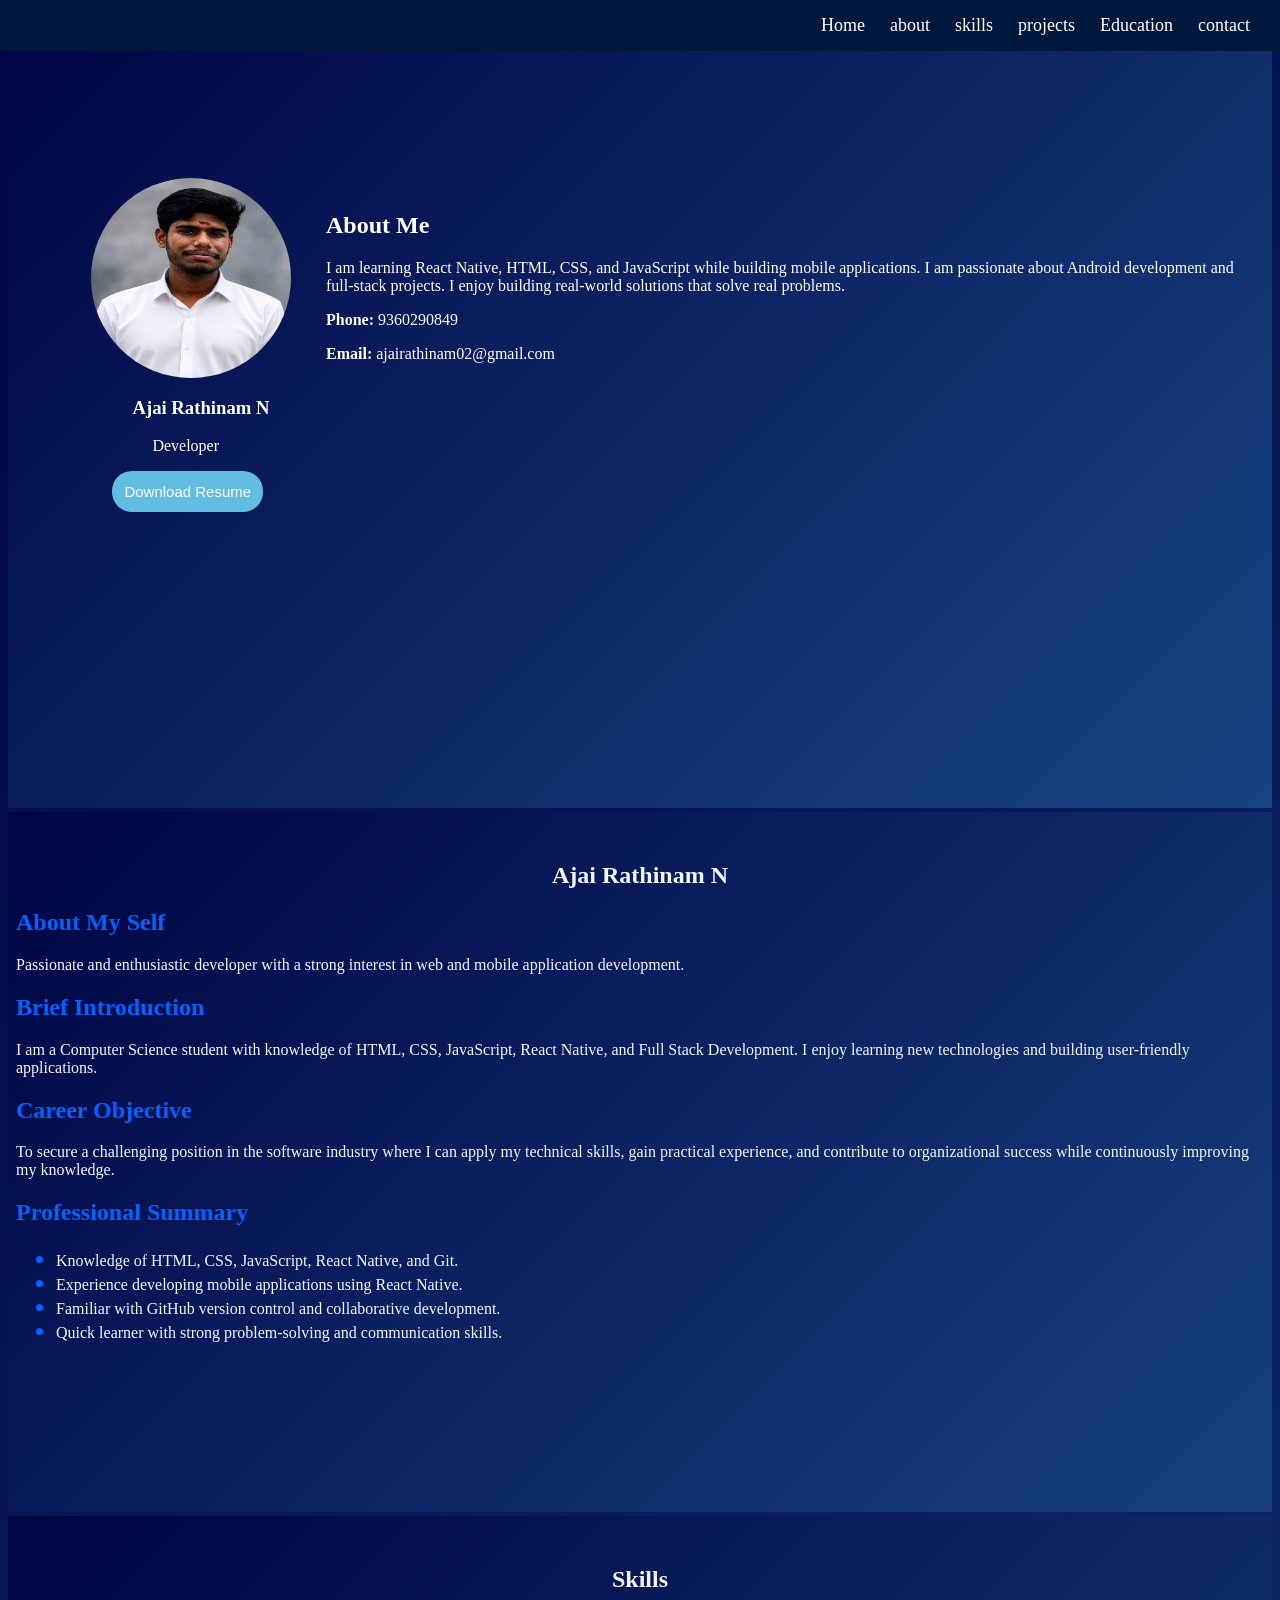
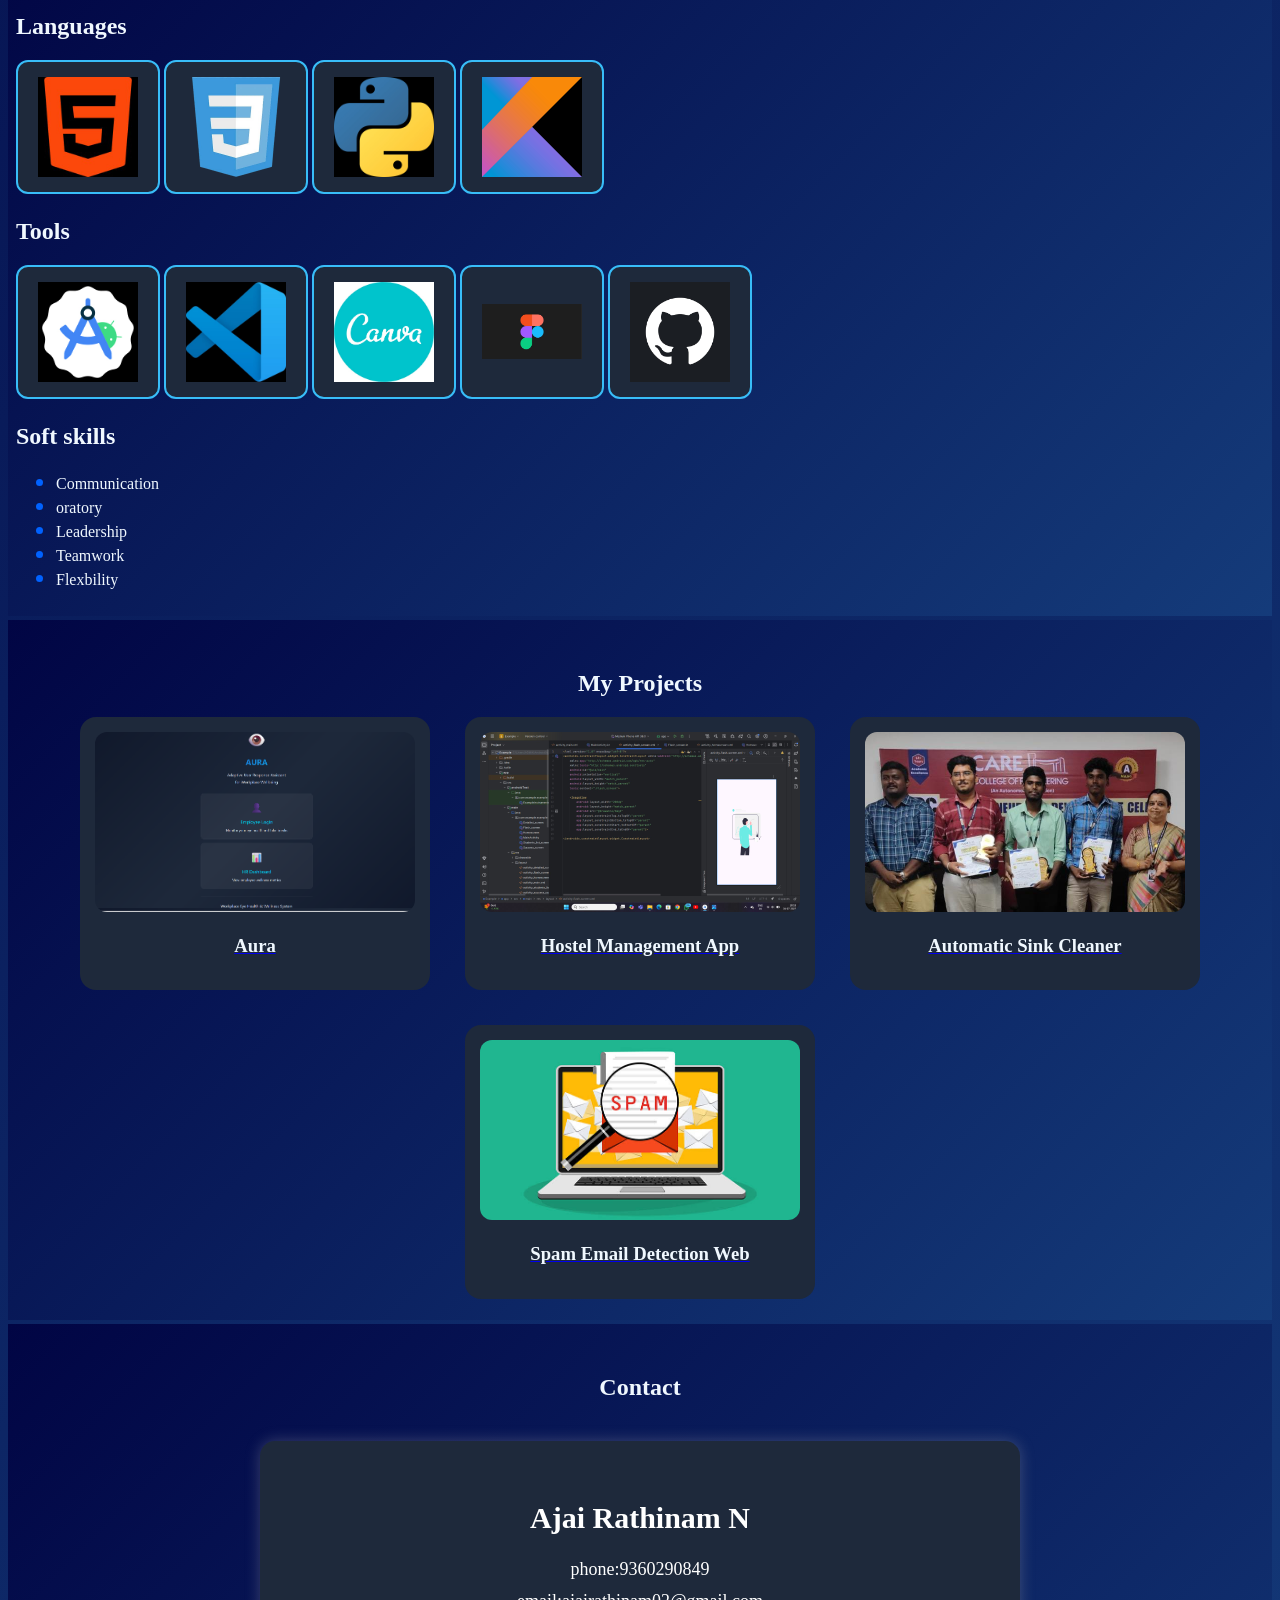
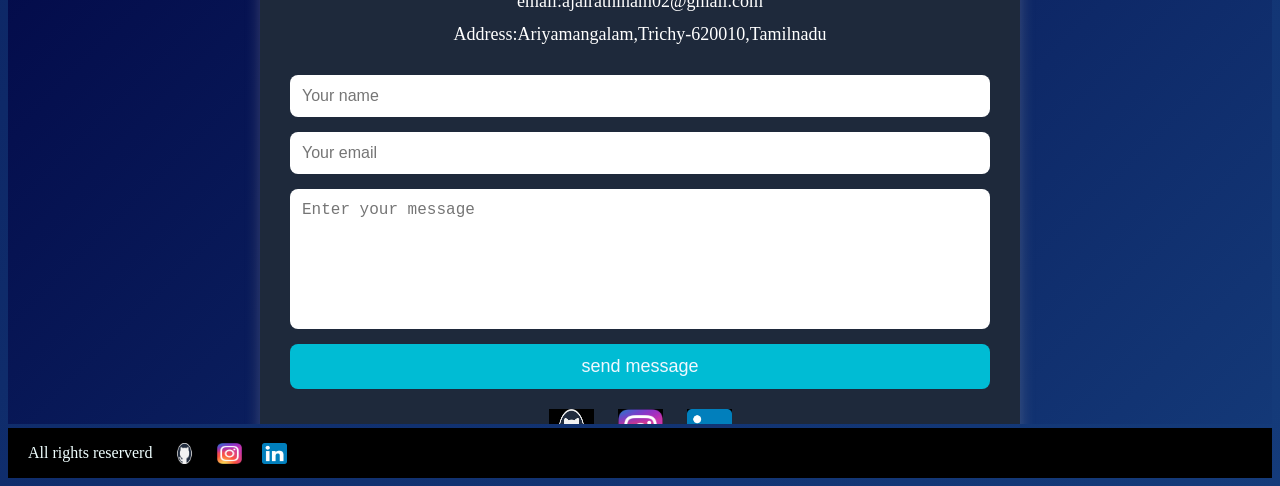
<file: index.html>
<!Doctype html>
<html>

<head>
    <link rel="stylesheet" href="style.css">
    <meta name="viewport" content="width=device-width, initial-scale=1.0">
    <link rel="icon" type="image/png" href="images/profile photo.jpeg" style="border-radius: 20px;">
    <link href="https://fonts.googleapis.com/icon?family=Material+Icons" rel="stylesheet">
    <title>my portfolio</title>

</head>

<body>

    <nav>
        <a href="home.html" target="content">
            <i class="material-icons">home</i>
            <span class="tooltip">Home</span>
        </a>

        <a href="about.html" target="content">
            <i class="material-icons">person</i>
            <span class="tooltip">about</span>
        </a>

        <a href="skills.html" target="content">
            <i class="material-icons">psychology</i>
            <span class="tooltip">skills</span>
        </a>

        <a href="project.html" target="content">
            <i class="material-icons">code</i>
            <span class="tooltip">projects</span>
        </a>

        <a href="education.html" target="content">
            <i class="material-icons">school</i>
            <span class="tooltip">Education</span>
        </a>

        <a href="contact.html" target="content">
            <i class="material-icons">mail</i>
            <span class="tooltip">contact</span>
        </a>
    </nav>

    <iframe scrolling="no" name="content" src="home.html" width="100%" height="800" frameborder="0">
    </iframe>
    <iframe scrolling="no" name="content" src="about.html" width="100%" height="700" frameborder="0">
    </iframe>
    <iframe name="content" src="skills.html" width="100%" height="700" frameborder="0">
    </iframe>
    <iframe scrolling="no" name="content" src="project.html" width="100%" height="700" frameborder="0">
    </iframe>
    <iframe scrolling="no" name="content" src="contact.html" width="100%" height="700" frameborder="0">
    </iframe>
    <footer>
        <p>All rights reserverd</p>

        <a href="https://github.com/ajairathinamdatametron" target="_blank">
            <img class="footerimg" src="images/icons/Github.jpeg">
        </a>
        <a href="https://www.instagram.com/0_.ajai._2?igsh=ODRwcWtwOWVpbnB6" target="_blank">
            <img class="footerimg" src="images/icons/insta.jpeg"></a>

        <a href="https://www.linkedin.com/in/ajai-rathinam-n/" target="_blank">
            <img class="footerimg" src="images/icons/linkdin.jpeg"> </a>

    </footer>


</body>



</html>
</file>
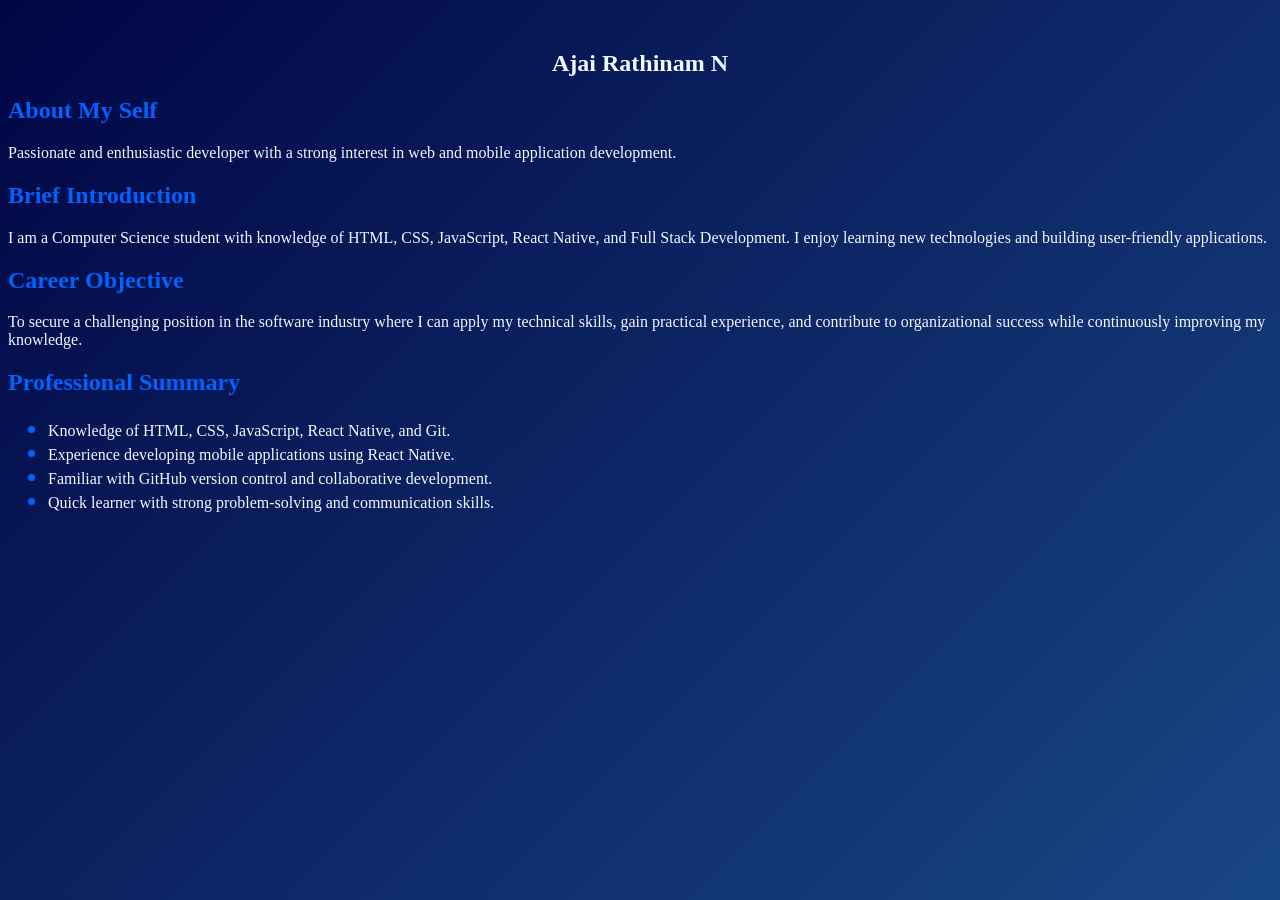
<file: about.html>
<!DOCTYPE html>
<html>
    <head>
        <link rel="stylesheet" href="style.css">
        <body>

 <div class="screen">
                <h2 class="tittle">Ajai Rathinam N</h2>
        <h2 class="s1">About My Self</h2>
        <p style="color: aliceblue;">
            Passionate and enthusiastic developer with a strong interest in
            web and mobile application development.
        </p>

        <h2 class="s1">Brief Introduction</h2>
        <p style="color: aliceblue;">
            I am a Computer Science student with knowledge of HTML, CSS,
            JavaScript, React Native, and Full Stack Development. I enjoy
            learning new technologies and building user-friendly applications.
        </p>

        <h2 class="s1">Career Objective</h2>
        <p style="color: aliceblue;">
            To secure a challenging position in the software industry where I
            can apply my technical skills, gain practical experience, and
            contribute to organizational success while continuously improving
            my knowledge.
        </p>

        <h2 class="s1">Professional Summary</h2>
        <ul>
            <li>Knowledge of HTML, CSS, JavaScript, React Native, and Git.</li>
            <li>Experience developing mobile applications using React Native.</li>
            <li>Familiar with GitHub version control and collaborative development.</li>
            <li>Quick learner with strong problem-solving and communication skills.</li>
        </ul>
       
        
    </div>
        </body>

</head>
</html>
</file>
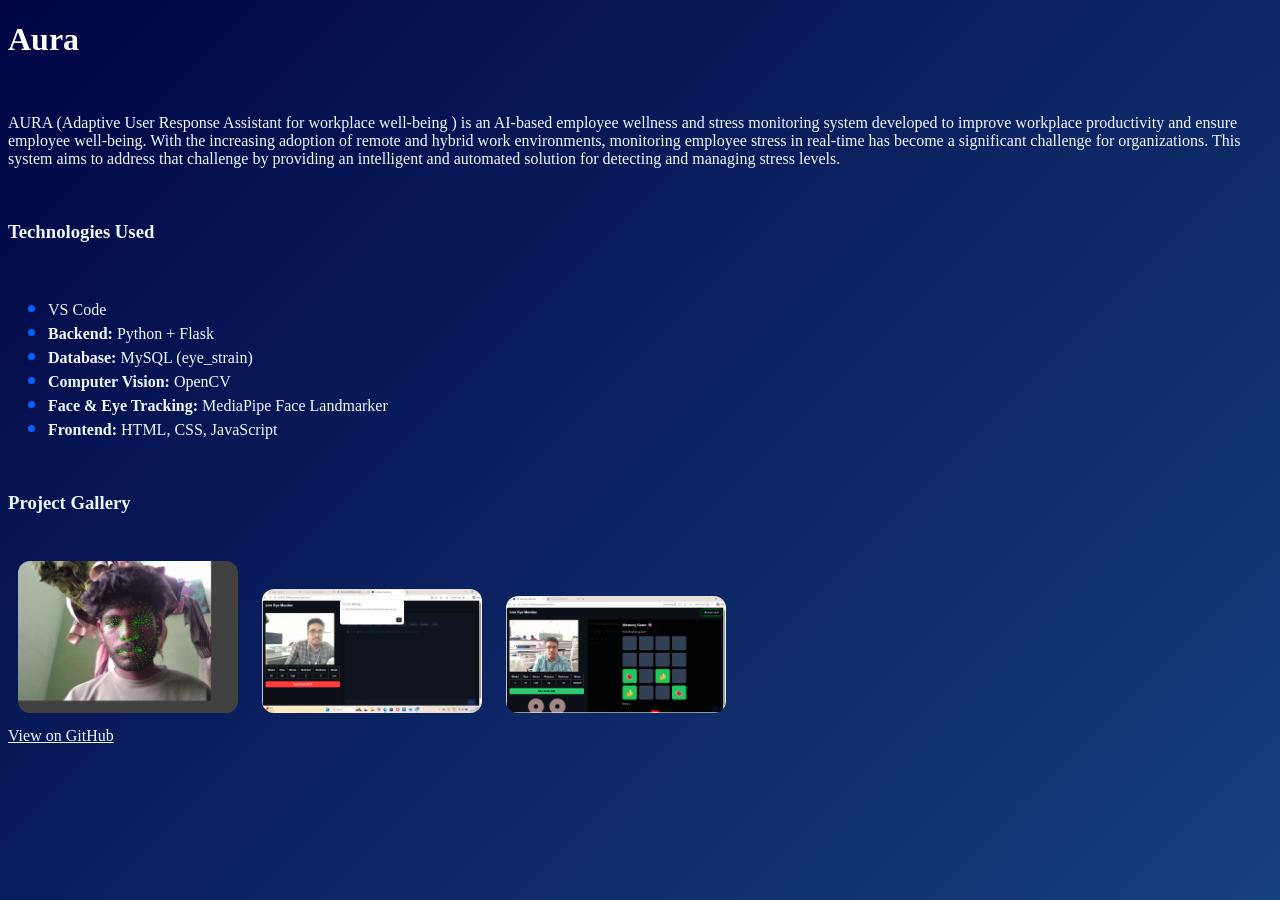
<file: aura.html>
<!DOCTYPE html>
<html>

<head>
    <link rel="stylesheet" href="style.css">

<body>
    <div>

        <h1 class="project_title">Aura</h1>
        <br>
        <p class="txt">AURA (Adaptive User Response Assistant for workplace well-being ) is an AI-based employee
            wellness and stress monitoring system developed to improve workplace productivity and ensure employee
            well-being.
            With the increasing adoption of remote and hybrid work environments, monitoring employee stress in real-time
            has become a significant challenge for organizations. This system aims to address that challenge by
            providing
            an intelligent and automated solution for detecting and managing stress levels.</p>
        <br>
        <h3 class="txt">Technologies Used</h3>
        <br>
        <ul>
            <li>VS Code</li>
            <li><b>Backend:</b> Python + Flask</li>
            <li><b>Database: </b>MySQL (eye_strain)</li>
            <li><b>Computer Vision: </b>OpenCV</li>
            <li><b>Face & Eye Tracking: </b>MediaPipe Face Landmarker</li>
            <li><b>Frontend: </b>HTML, CSS, JavaScript</li>


        </ul>
        <br>
        <h3 class="txt">Project Gallery</h3>
        <br>
        <div class="project-gallery">
            <img src="images/project/Aura1.png">
            <img src="images/project/aura2.png">
            <img src="images/project/aura3.png">

        </div>


    </div>
    <a class="txt" href="https://github.com/ajairathinam/Aura" target="_blank">
        View on GitHub
    </a>

</body>
</head>

</html>
</file>
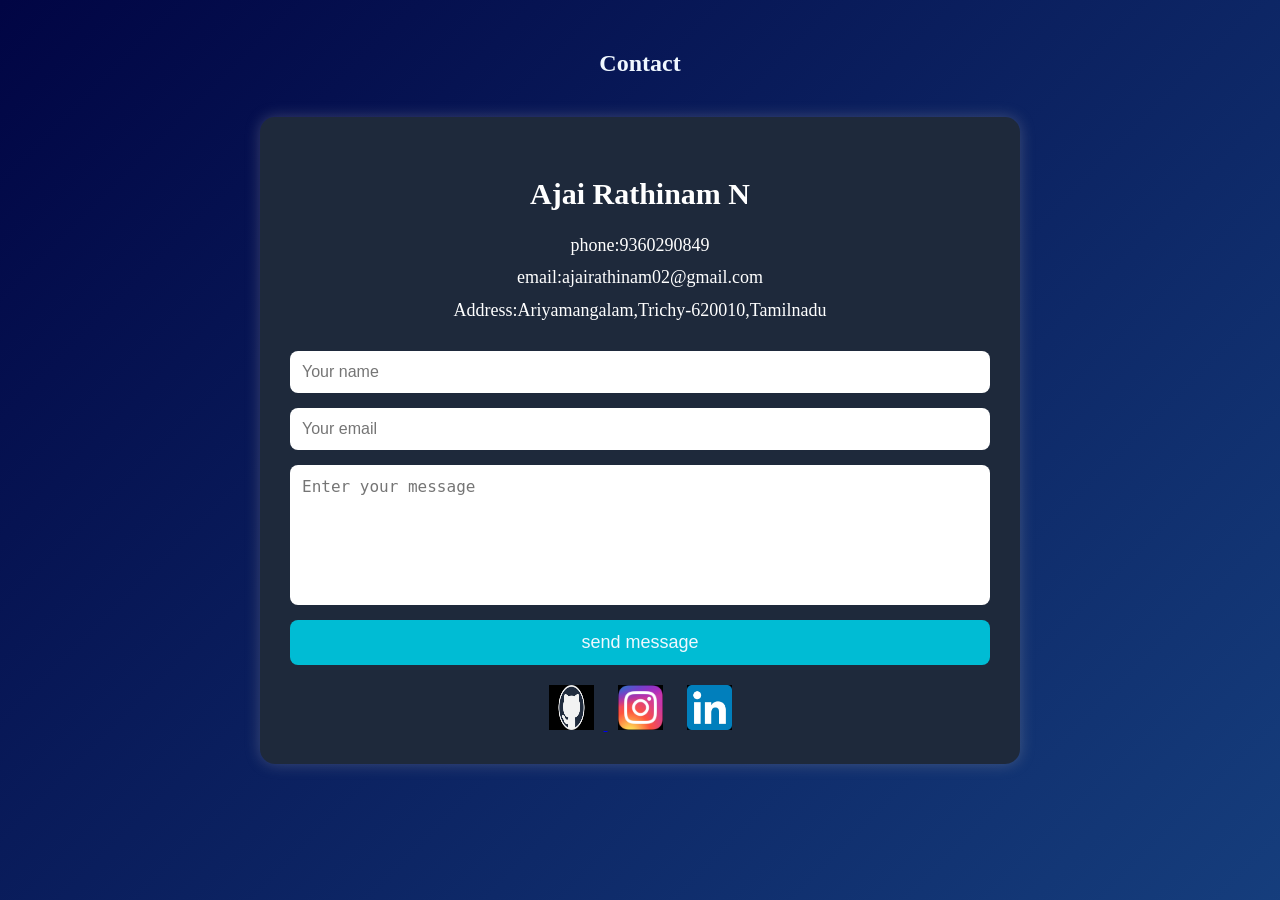
<file: contact.html>
<!DOCTYPE html>
<html>
    <head>
         <link rel="stylesheet" href="style.css">
        <body>
          <div class="screen">
        <div class="tittle">
            <h2 class="txt">Contact</h2>
        <div class="contactinfo"> 
        
        <h3>Ajai Rathinam N</h3>
        <p>
            phone:9360290849<br>
            email:ajairathinam02@gmail.com<br>
            Address:Ariyamangalam,Trichy-620010,Tamilnadu<br>
        </p>
        <form>
            <input type="text" placeholder="Your name" required>
            <input type="email" placeholder="Your email" required>
            <textarea placeholder="Enter your message" required></textarea>
            <button type="submit">send message</button>
        </form>
        <a href="https://github.com/ajairathinamdatametron" target="_blank"> 
            <img class="img" src="images/icons/Github.jpeg"> 
        </a>
        <a href="https://www.instagram.com/0_.ajai._2?igsh=ODRwcWtwOWVpbnB6" target="_blank">
            <img class="img" src="images/icons/insta.jpeg"></a>
            
        <a href="https://www.linkedin.com/in/ajai-rathinam-n/" target="_blank">
      <img class="img" src="images/icons/linkdin.jpeg"> </a>
    </div>
    </div>
        </body>
    </head>
</html>
</file>
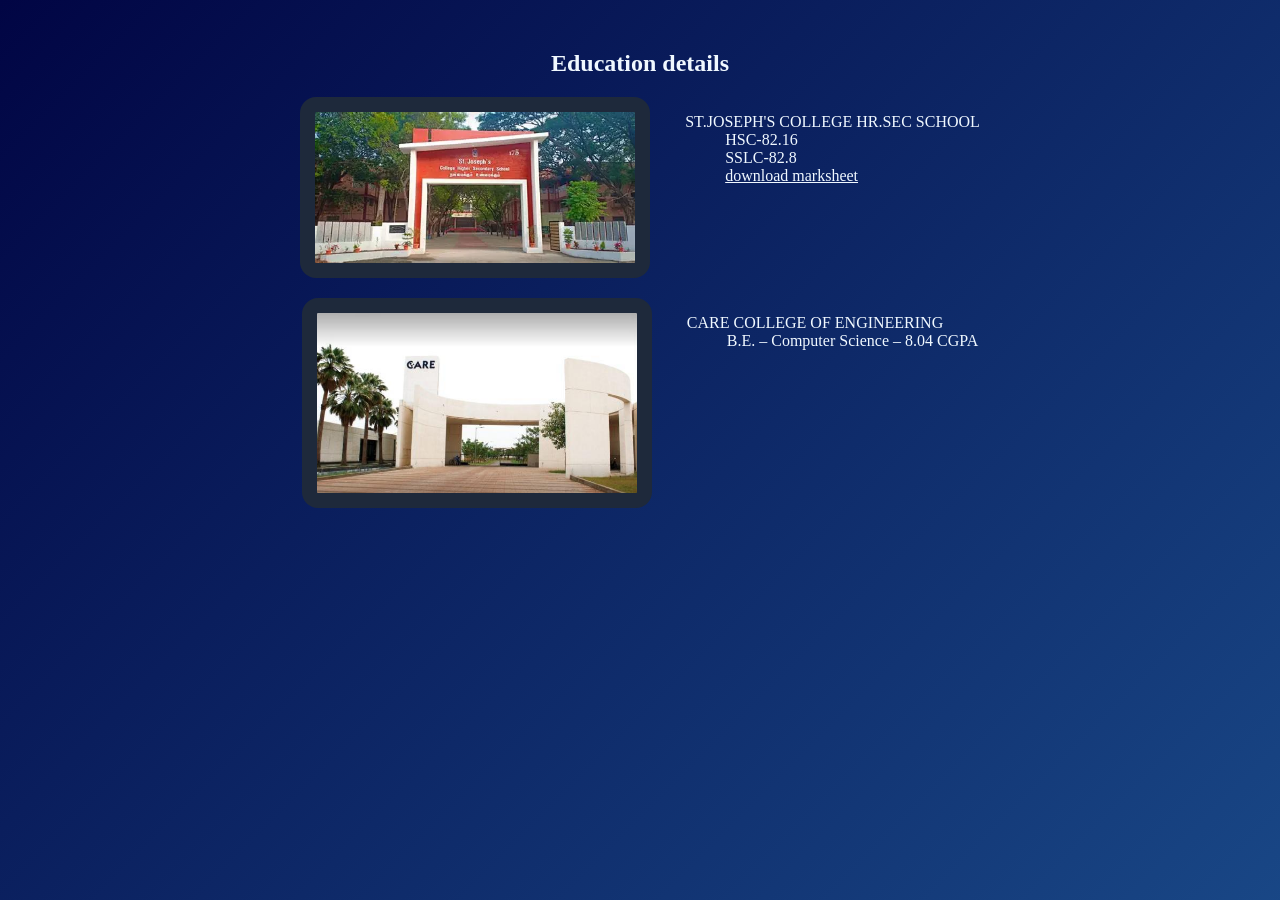
<file: education.html>
<!DOCTYPE html>
<html>
    <head>
        <link rel="stylesheet" href="style.css">
        <body>
          
        <div class="screen">
              <h2 class="tittle">Education details</h2>
    <div class="edu"> 
        <img src="images/school.webp" class="project-card">
    <dl><dt>ST.JOSEPH'S COLLEGE HR.SEC SCHOOL</dt>
        <dd>HSC-82.16</dd>
        <dd>SSLC-82.8</dd>
        <dd> <a class="txt" href="images/10th 12th marksheet.pdf" download target="_blank">download marksheet</a></dd>
    </dl></div>
        <div class="edu">
            <img src="images/care.jpg" class="project-card">
           <dl><dt>CARE COLLEGE OF ENGINEERING</dt>
        <dd>B.E. – Computer Science – 8.04 CGPA </dd>
    </dl>
</div>
</div>
   
        </body>
    </head>
</html>
</file>
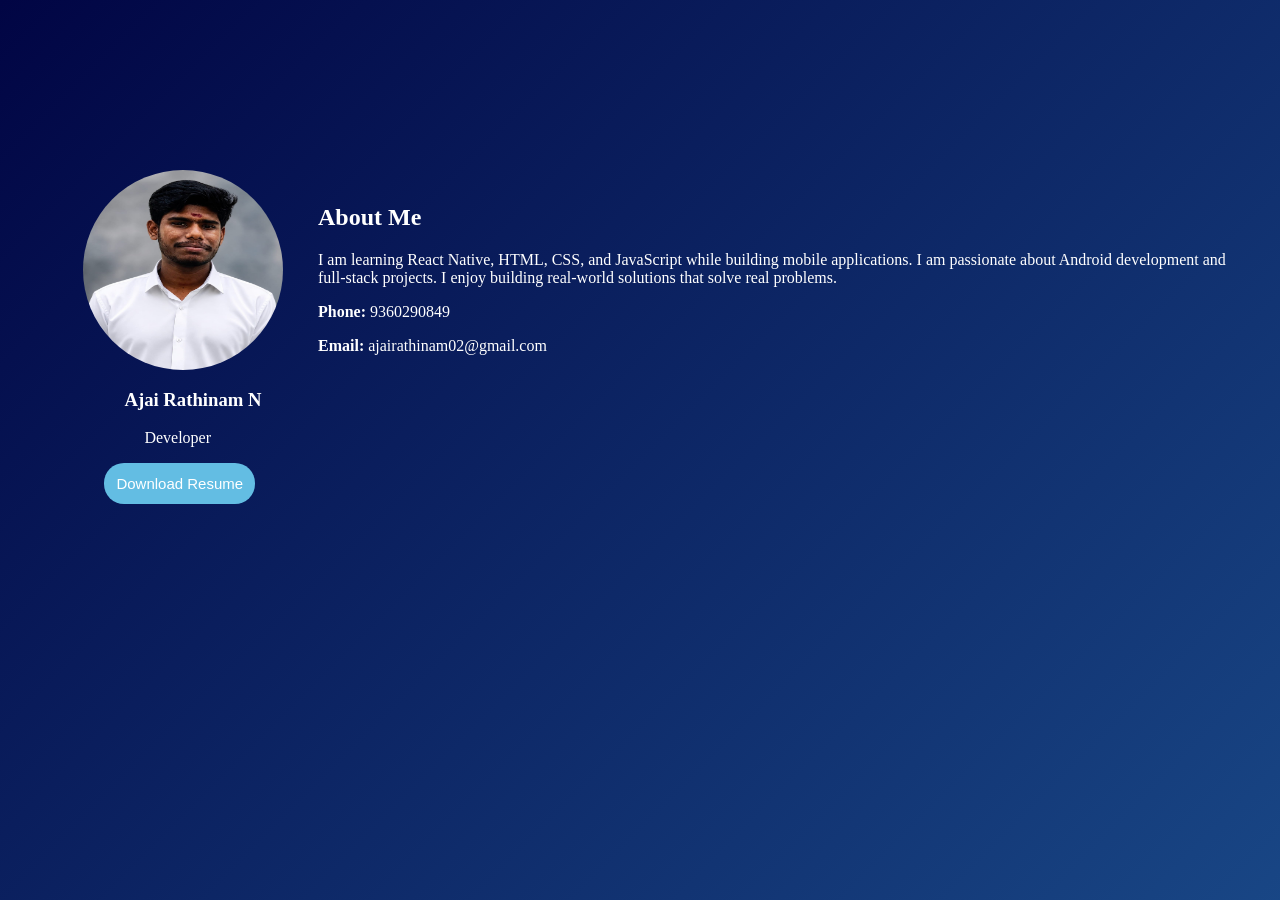
<file: home.html>
<!DOCTYPE html>
<html>

<head>
    <link rel="stylesheet" href="style.css">
</head>

<body>
    <div class="profile">

        <div class="left">
            <img id="i1" src="images/profile photo.png" alt="Profile Photo">

            <div class="info">
                <h3 id="name">Ajai Rathinam N</h3>
                <p id="title">Developer</p>

                <a href="resume/Ajai_Rathinam_N_Resume.pdf" download>
                    <button class="button">Download Resume</button>
                </a>
            </div>
        </div>

        <div class="about">
            <h2>About Me</h2>
            <p>
                I am learning React Native, HTML, CSS, and JavaScript while building mobile applications. I am
                passionate about Android development and full-stack projects. I enjoy building real-world solutions that
                solve real problems.
            </p>

            <p><strong>Phone:</strong> 9360290849</p>
            <p><strong>Email:</strong> ajairathinam02@gmail.com</p>
        </div>

    </div>
</body>


</html>
</file>
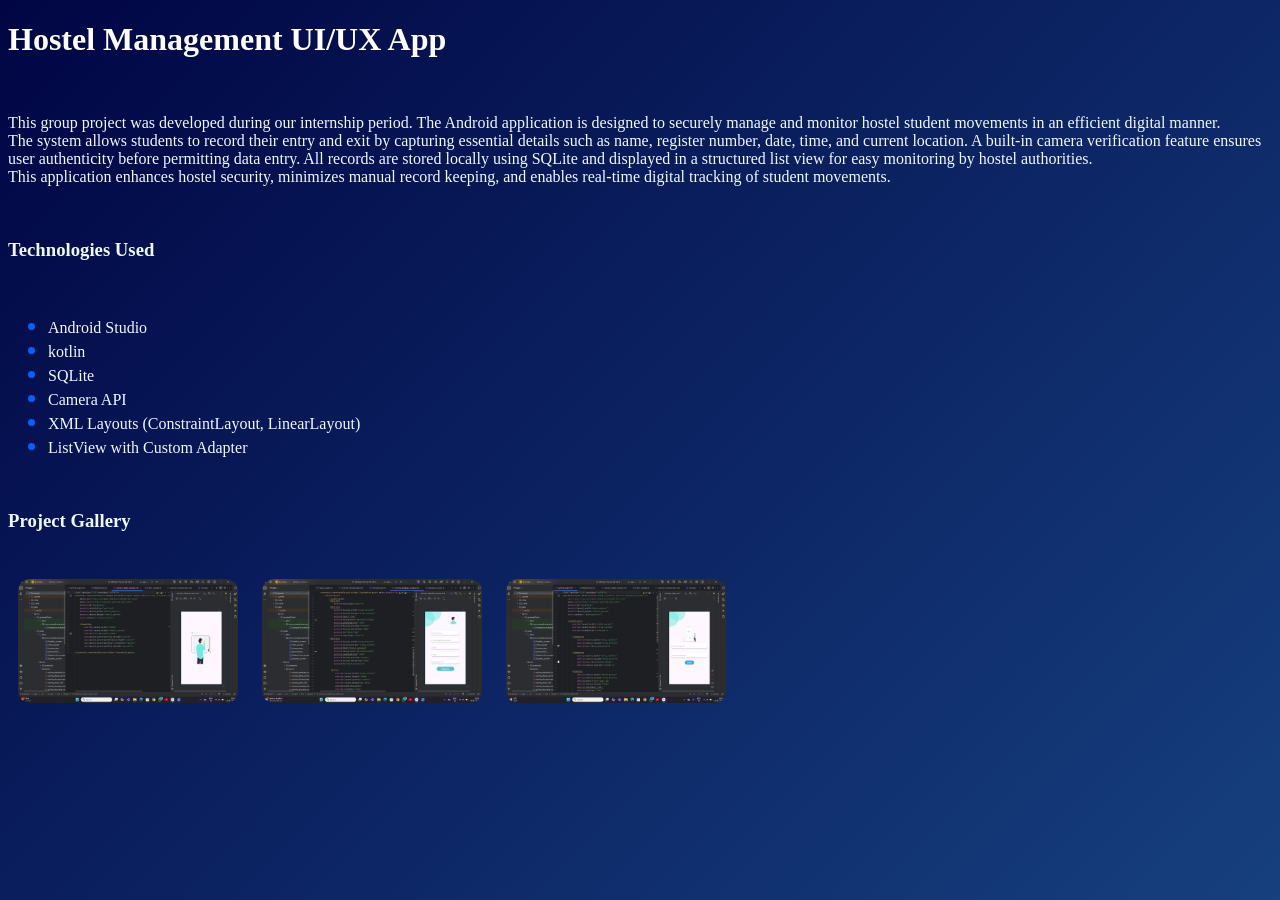
<file: hostelproject.html>
<!DOCTYPE html>
<html>
    <head>
        <link rel="stylesheet" href="style.css">
        <head>
            <body>
                <div>

  <h1 class="project_title">Hostel Management UI/UX App</h1>
  <br>
<p class="txt">This group project was developed during our internship period. The Android application is designed to securely manage and monitor hostel student movements in an efficient digital manner.

<br>The system allows students to record their entry and exit by capturing essential details such as name, register number, date, time, and current location. A built-in camera verification feature ensures user authenticity before permitting data entry. All records are stored locally using SQLite and displayed in a structured list view for easy monitoring by hostel authorities.

<br>This application enhances hostel security, minimizes manual record keeping, and enables real-time digital tracking of student movements.</p>
  <br>
  <h3 class="txt">Technologies Used</h3>
  <br>
  <ul>
    <li>Android Studio</li>
    <li>kotlin</li>
    <li>SQLite</li>
    <li>Camera API</li>
    <li>XML Layouts (ConstraintLayout, LinearLayout)</li> 
    <li>ListView with Custom Adapter</li>


  </ul>
  <br>
  <h3 class="txt">Project Gallery</h3>
  <br>
<div class="project-gallery">
  <img src="images/project/hostel1.jpeg">
  <img src="images/project/hostel2.jpeg">
  <img src="images/project/hostel3.jpeg">

</div>


</div>
            </body>
        </head>
    </head>
</html>
</file>
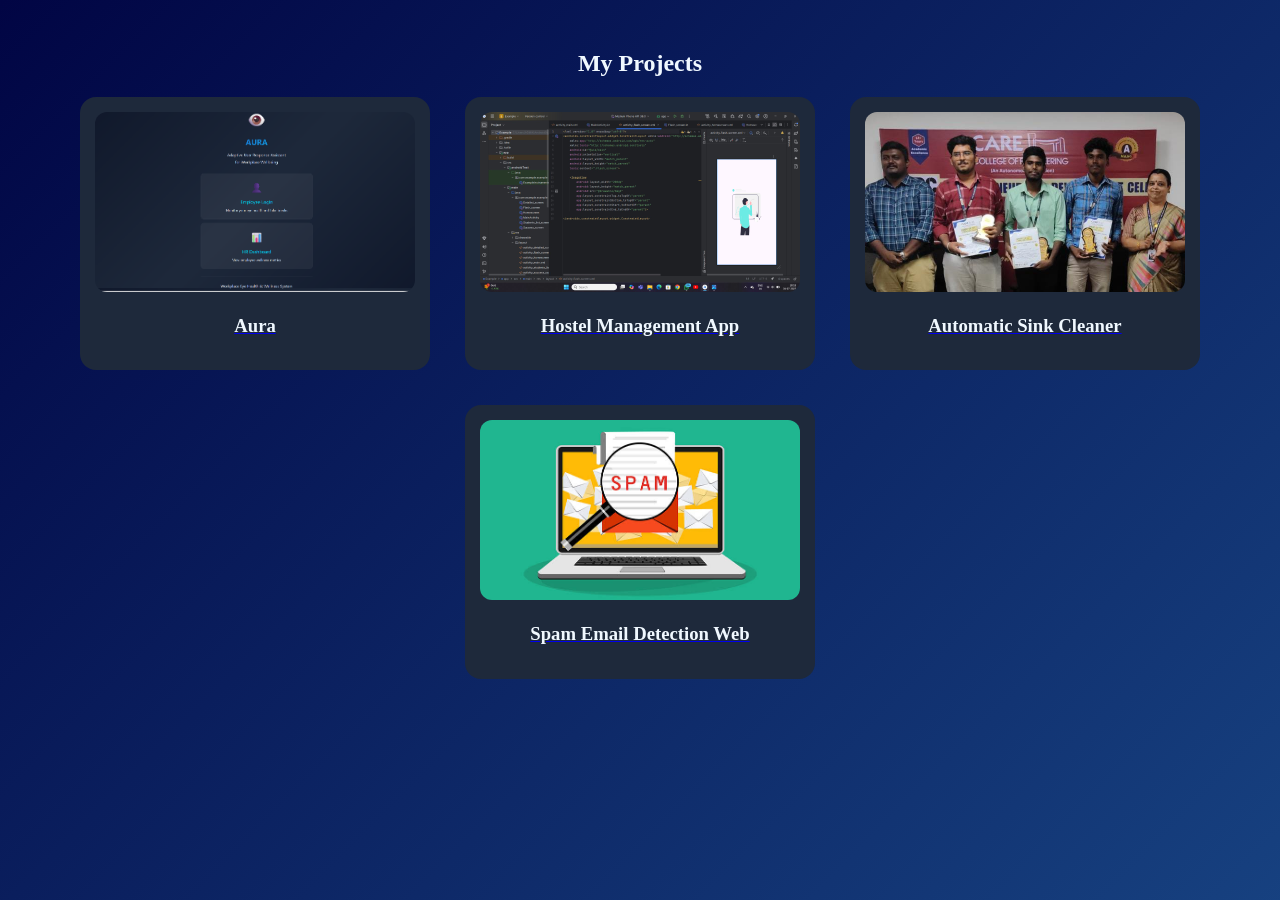
<file: project.html>
<!DOCTYPE html>
<html>
    <head>
        <link rel="stylesheet" href="style.css">
        <body>
         <div class="screen" ></div>
       <h2 class="tittle">My Projects</h2>     
  <div class="projects-container">

       <a href="aura.html" class="project-card">
      <img src="images/project/Aura.png" class="project-thumb">
      <h3 class="txt">Aura</h3>
    </a>
    <a href="hostelproject.html" class="project-card">
      <img src="images/project/hostel1.jpeg" class="project-thumb">
      <h3 class="txt">Hostel Management App</h3>
    </a>

    <a href="sinkproject.html" class="project-card">
      <img src="images/project/sink.jpeg" class="project-thumb">
      <h3 class="txt">Automatic Sink Cleaner</h3>
    </a>

    <a href="spamdetector.html" class="project-card">
      <img src="images/project/spam.jpeg" class="project-thumb">
      <h3 class="txt">Spam Email Detection Web</h3>
    </a>

  </div>
  </div> 
        </body>
    </head>
</html>
</file>
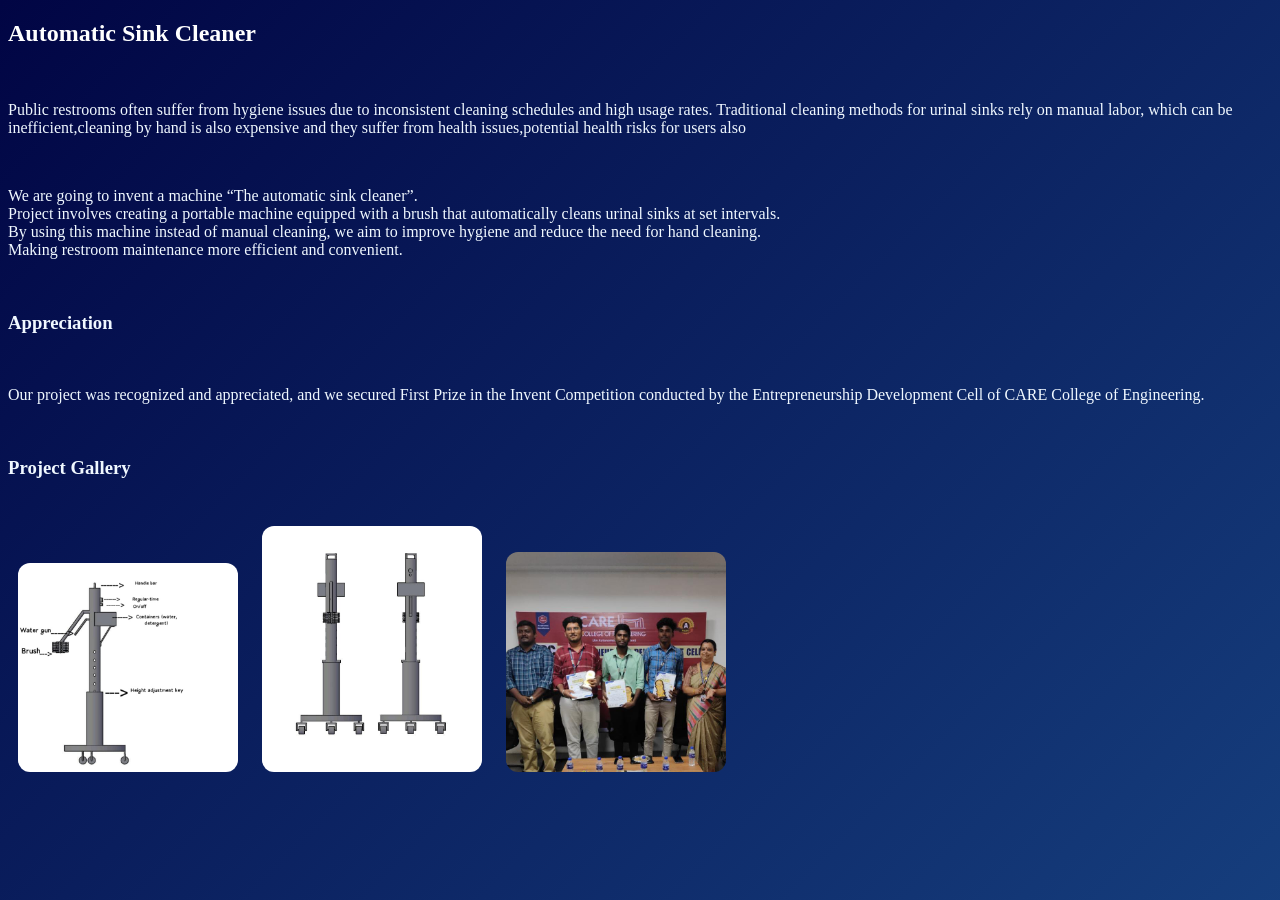
<file: sinkproject.html>
<!DOCTYPE html>
<html>

<head>
    <link rel="stylesheet" href="style.css">

<body>
    <h2 class="project_title">Automatic Sink Cleaner</h2>
    <br>
    <p class="txt">
        Public restrooms often suffer from hygiene issues due to inconsistent cleaning schedules and high usage rates.
        Traditional cleaning methods for urinal sinks rely on manual labor, which can be inefficient,cleaning by hand is
        also expensive and they suffer from health issues,potential health risks for users also
    </p>
    <br>
    <p class="txt">We are going to invent a machine “The automatic sink cleaner”.<br>
        Project involves creating a portable machine equipped with a brush that automatically cleans urinal sinks at set
        intervals. <br>
        By using this machine instead of manual cleaning, we aim to improve hygiene and reduce the need for hand
        cleaning.<br>
        Making restroom maintenance more efficient and convenient.
    </p>
    <br>
    <h3 class="txt">Appreciation</h3>
    <br>
    <p class="txt">Our project was recognized and appreciated, and we secured First Prize in the Invent Competition
        conducted by the Entrepreneurship Development Cell of CARE College of Engineering. </p>
    <br>
    <h3 class="txt">Project Gallery</h3>
    <br>
    <div class="project-gallery">
        <img src="images/project/sink1.jpeg">
        <img src="images/project/sink2.jpeg">
        <img src="images/project/sink.jpeg">
    </div>

</body>
</head>

</html>
</file>
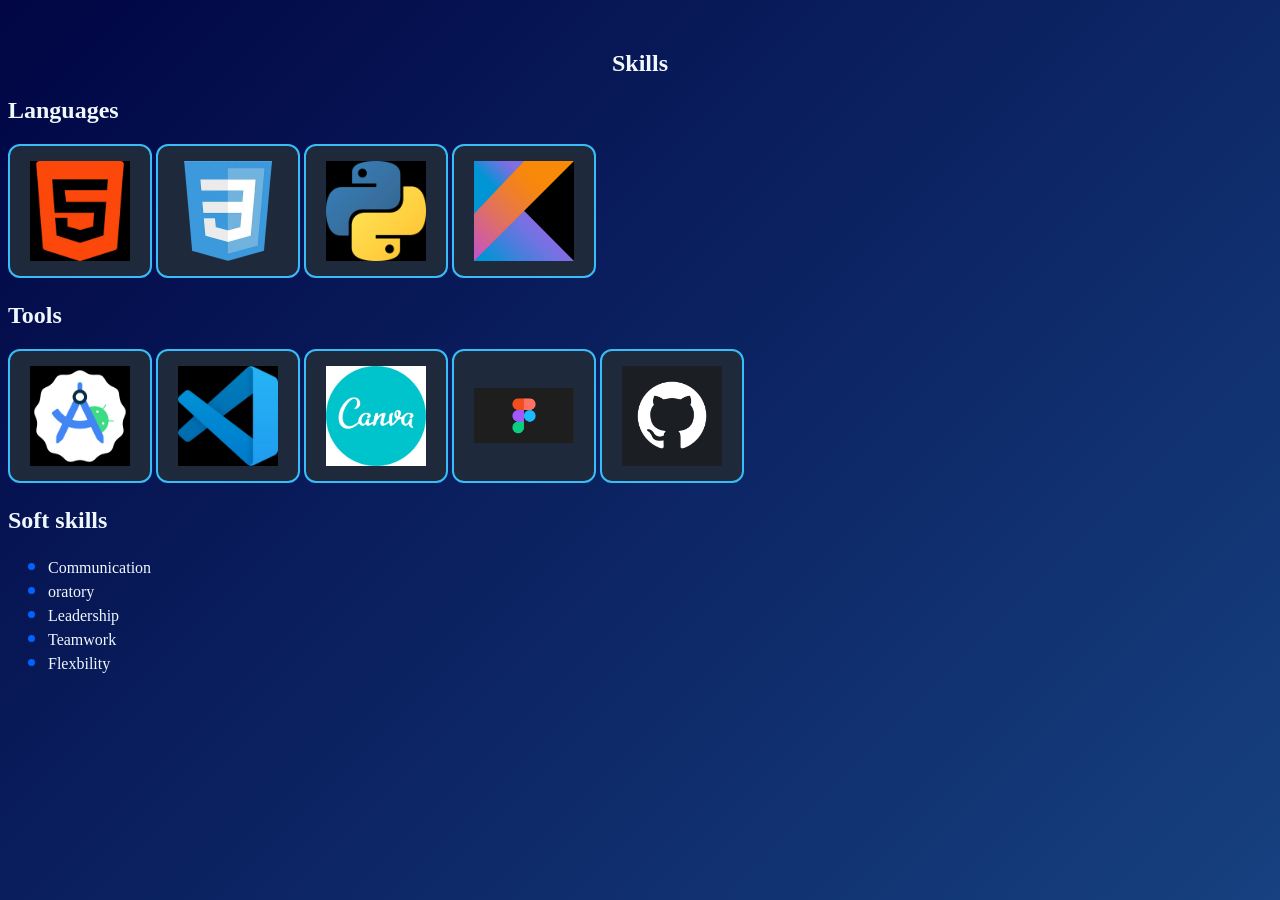
<file: skills.html>
<!DOCTYPE html>
<html>
    <head>
         <link rel="stylesheet" href="style.css">
        <body>
            <div class="screen">
             <h2 class="tittle">Skills</h2>
             <h2 style="color: aliceblue;">Languages</h2>
        <div>
        <img class="skills" src="images/html.png.jpeg">
        <img class="skills" src="images/css.png">
        <img class="skills" src="images/python.png.jpeg">
        <img class="skills" src="images/kotlin.png.jpeg">
        </div> 
        <h2 style="color: aliceblue;">Tools</h2>
        <div>
            <img class="skills" src="images/android.png.jpeg">
            <img class="skills" src="images/vs.png.jpeg">
            <img class="skills" src="images/canva.png.jpeg">
            <img class="skills" src="images/figma.png.jpeg">
            <img class="skills" src="images/git.png.jpeg">
        </div>  
        <h2 style="color: aliceblue;">Soft skills</h2>
        <ul>
            <li>Communication</li>
            <li>oratory</li>
            <li>Leadership</li>
            <li>Teamwork</li>
            <li>Flexbility</li>
        </ul>
        </div>

        </body>
    </head>
</html>
</file>
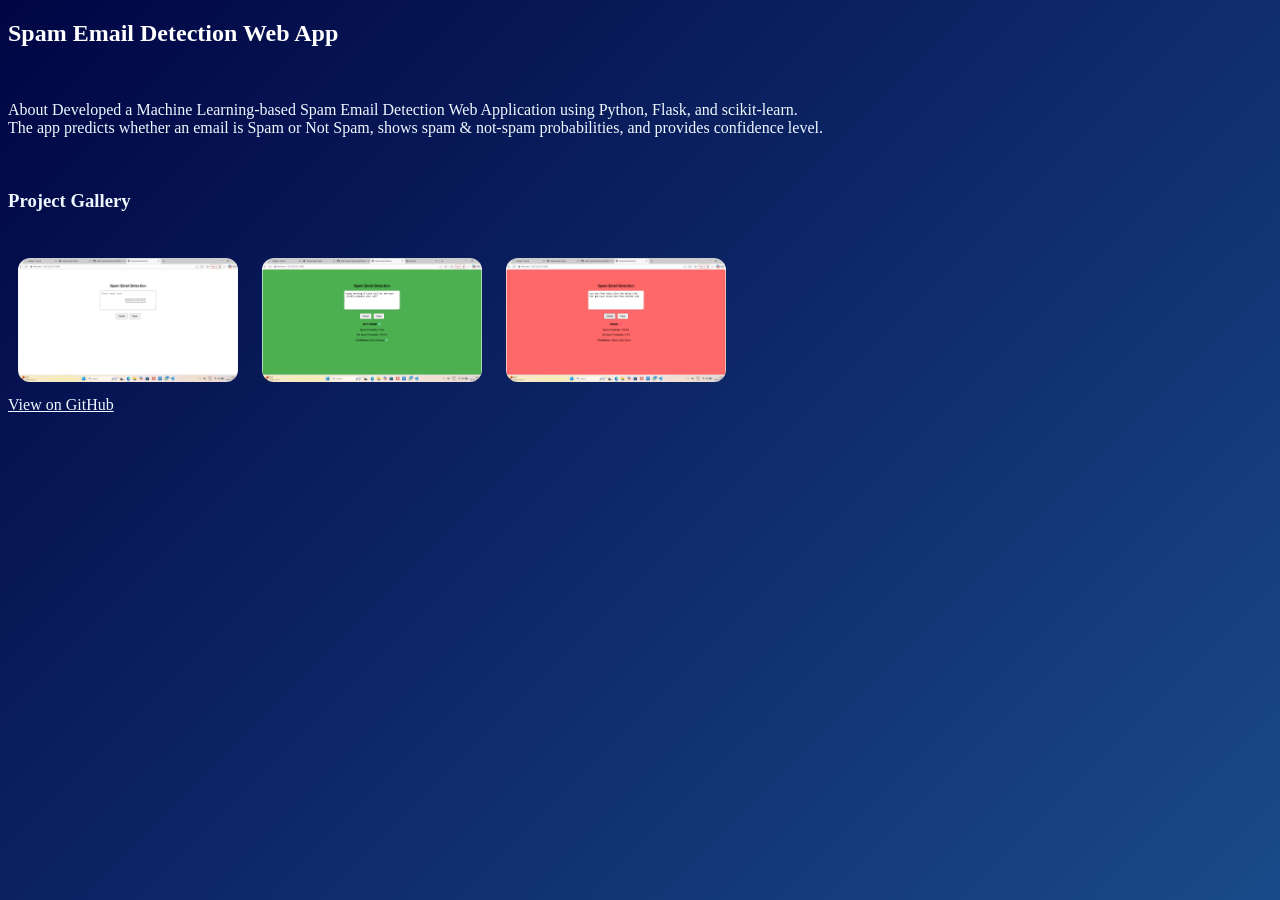
<file: spamdetector.html>
<!DOCTYPE html>
<html>
    <head>
        <link rel="stylesheet" href="style.css">
        <body>
            <section id="spam" >
<h2 class="project_title">Spam Email Detection Web App</h2>
<br>
<p class="txt">About
Developed a Machine Learning-based Spam Email Detection Web Application using Python, Flask, and scikit-learn. <br>The app predicts whether an email is Spam or Not Spam, shows spam & not-spam probabilities, and provides confidence level.</p>
  <br>
  <h3 class="txt">Project Gallery</h3>
  <br>
<div class="project-gallery">
  <img src="images/project/spam1.png">
  <img src="images/project/spam2.png">
  <img src="images/project/spam3.png">
</div>
<a class="txt" href="https://github.com/ajairathinam/spam_email_detector" target="_blank">View on GitHub</a>

        </body>
    </head>
</html>
</file>
<file: style.css>
nav {
    position: fixed;
    top: 0;
    left: 0;
    width: 100%;
    box-sizing: border-box;

    background-color: #01183d;
    padding: 15px 30px;
    z-index: 1000;

    display: flex;
    justify-content: flex-end;
    align-items: center;
    gap: 25px;
}

nav a .material-icons {
    display: none;
}

nav a {
    color: white;
    text-decoration: none;
    font-size: 18px;

}

nav a:hover {
    color: rgb(17, 190, 237);
}

nav a::after {
    content: "";
    position: absolute;
    left: 0;
    bottom: -5px;
    width: 0;
    height: 2px;
    background: #38bdf8;
    transition: .4s;
}

nav a:hover::after {
    width: 100%;
}


.left {
    display: flex;
    flex-direction: column;
    align-items: center;
    width: 250px;
}





#i1 {
    width: 200px;
    height: 200px;
    border-radius: 50%;
    margin-top: 120px;
    margin-left: 60px;
}


#i1:hover {
    transform: translateY(-8px);
    box-shadow: 0 0 30px rgb(99, 189, 227);
    transition: 0.5s;
}


html {
    scroll-behavior: smooth;
}


.profile {
    display: flex;
    justify-content: center;
    align-items: center;
    gap: 40px;
    margin-top: 30px;
    padding: 20px;

}

.about {

    color: rgb(255, 255, 255);

}

#name {
    margin-left: 80px;
    color: rgb(255, 255, 255);

}

#title {
    margin-left: 100px;
    color: rgb(255, 255, 255);
}

.button {
    background-color: rgb(99, 189, 227);
    border-radius: 20px;
    margin-left: 60px;
    color: white;
    font-size: 15px;
    padding: 12px;
    border: none;
    cursor: pointer;

}

.button:hover {
    background-color: aqua;
}

body {
    background: linear-gradient(-45deg, #010544, #0a2472, #1b4d8c, #010544);
    background-size: 400% 400%;
    animation: bgMove 12s ease infinite;
}

@keyframes bgMove {

    0% {
        background-position: 0% 50%;
    }

    50% {
        background-position: 100% 50%;
    }

    100% {
        background-position: 0% 50%;
    }

}





.tittle {
    text-align: center;
    color: aliceblue;
    margin-top: 50px;

}

.s1 {
    color: rgb(0, 98, 255)
}

.img {
    width: 60px;
    height: 60px;
    transition: .4s;
}



section {
    scroll-margin-top: 80px;

}

.skills {
    width: 100px;
    height: 100px;
    object-fit: contain;
    background: #1e293b;
    padding: 15px 20px;
    border-radius: 12px;

    gap: 0px;

    border: 2px solid #38bdf8;
    cursor: default;
    color: #38bdf8;
    transition: 0.5s;
    animation: float 3s ease-in-out infinite;
    transition: transform 0.4s ease, filter 0.4s ease;

}

.skills:hover {
    transform: translateY(-5px);
    background: #38bdf8;
    color: white;
    box-shadow: 0 0 20px rgba(56, 189, 248, 0.4);
}

::marker {
    color: rgb(0, 98, 255);
    font-size: 23px;
}

ul li {
    color: aliceblue;
}

dl dd {
    color: aliceblue;
}

dl dt {
    color: aliceblue
}

.project-card {
    background: #1e293b;
    border-radius: 16px;
    padding: 15px;
    width: 320px;
    text-align: center;

}

.project-card:hover {
    transform: translateY(-8px);
    background: #38bdf8;
    box-shadow: 0 0 20px rgba(56, 189, 248, 0.4);
    transition: 0.3s ease;
}

.project-card img {
    width: 100%;
    height: 180px;
    object-fit: cover;
    border-radius: 12px;
}

.projects-container {
    display: flex;
    gap: 35px;
    justify-content: center;
    flex-wrap: wrap;
}

.project-gallery img {
    width: 220px;
    border-radius: 12px;
    margin: 10px;
    transition: 0.3s;
}

.project-gallery img:hover {
    transform: scale(1.08);
}

.project_title {
    color: rgb(255, 255, 255);

}

.txt {
    color: aliceblue;
}

.edu {
    display: flex;
    gap: 35px;
    justify-content: center;
    flex-wrap: wrap;
    margin-top: 20px;
}

.contactinfo {
    max-width: 700px;
    margin: 40px auto;
    padding: 30px;
    background: #1e293b;
    border-radius: 15px;
    text-align: center;
    color: white;
    box-shadow: 0 0 15px rgba(181, 178, 178, 0.3);
}


.contactinfo h3 {
    font-size: 30px;
    margin-bottom: 15px;
}


.contactinfo p {
    font-size: 18px;
    line-height: 1.8;
    margin-bottom: 25px;
}

.contactinfo form {
    display: flex;
    flex-direction: column;
    gap: 15px;
}


.contactinfo input,
.contactinfo textarea {
    width: 100%;
    padding: 12px;
    border: none;
    border-radius: 8px;
    outline: none;
    font-size: 16px;
    box-sizing: border-box;
}


.contactinfo textarea {
    height: 140px;
    resize: none;
}


.contactinfo button {
    padding: 12px;
    border: none;
    border-radius: 8px;
    background: #00bcd4;
    color: aliceblue;
    font-size: 18px;
    cursor: pointer;
    transition: 0.3s;
}

.contactinfo button:hover {
    background: #0097a7;
}


.img {
    width: 45px;
    height: 45px;
    margin: 20px 10px 0;
    transition: 0.3s;
}

.img:hover {
    transform: scale(1.2);
}

.footerimg {
    width: 25px;
    height: 2cap;
    padding-top: 15px;


}

footer {
    background-color: #000000;
    color: azure;
    display: flex;
    flex-direction: row;
    gap: 20px;
    padding-left: 20px;
    right: 20px;


}

@media (max-width:768px) {

    body {
        overflow-x: hidden;
    }

    /* Navbar */

    nav {
        justify-content: center;
        flex-wrap: wrap;
        gap: 12px;
        padding: 12px;
        justify-content: flex-end;
    }

    nav a {
        position: relative;
        font-size: 14px;
    }

    nav a span {
        display: none;
        /* Hide text */
    }

    nav a .material-icons {
        display: inline-block;
        /* Show icons */
        font-size: 28px;
    }

    .tooltip {
        display: none;
        position: absolute;
        bottom: -35px;
        left: 50%;
        transform: translateX(-50%);
        background: black;
        color: white;
        padding: 5px 10px;
        border-radius: 5px;
        font-size: 12px;
        white-space: nowrap;
    }

    nav a:hover .tooltip {
        display: block;
    }


    /* Profile */

    .profile {
        min-height: 100vh;
        padding: 0 20px 20px;
        flex-direction: column;
        align-items: center;
        text-align: center;
        gap: 25px;


    }

    .left {
        width: 100%;
    }

    #i1 {
        width: 150px;
        height: 150px;
        margin: 0;
    }

    #name,
    #title {
        margin-left: 0;
        text-align: center;
    }

    .button {
        margin-left: 0;
    }

    .about {
        text-align: center;
        padding: 0 15px;
        border: 2px solid #38bdf8;
        cursor: default;
        color: #38bdf8;
        transition: 0.5s;
        animation: float 3s ease-in-out infinite;
        transition: transform 0.4s ease, filter 0.4s ease;


    }

    .about:hover {
        transform: translateY(-8px);
        box-shadow: 0 0 20px rgba(56, 189, 248, 0.4);
    }

    .about p {
        text-align: left;
        line-height: 1.8;
        padding: 0;

    }


    /* Headings */

    .tittle {
        font-size: 28px;
    }

    h2 {
        font-size: 24px;
    }

    h3 {
        font-size: 20px;
    }

    p {
        font-size: 16px;
    }

    /* Skills */

    .skills {
        width: 40px;
        height: 40px;
        padding: 10px;
    }

    /* Projects */

    .projects-container {
        display: grid;
        grid-template-columns: repeat(2, 1fr);
        gap: 12px;
        padding: 10px;
    }

    .project-card {
        width: 100%;
        border-radius: 10px;
        overflow: hidden;
        box-sizing: border-box;
    }

    .project-card img {
        width: 100%;
        height: 120px;
        object-fit: cover;
    }

    .project-card h3 {
        font-size: 16px;
        padding: 10px;
    }

    .project-gallery {
        text-align: center;
    }

    .project-gallery img {
        width: 90%;
        margin: 8px 0;
    }

    /* Education */

    .edu {
        flex-direction: column;
        align-items: center;
        gap: 20px;
    }

    /* Contact */

    .contactinfo {
        width: 90%;
        padding: 20px;
    }

    .contactinfo h3 {
        font-size: 24px;
    }

    .contactinfo p {
        font-size: 16px;
    }

    .contactinfo input,
    .contactinfo textarea,
    .contactinfo button {
        font-size: 16px;
    }

    /* Footer */

    footer {
        justify-content: center;
        flex-wrap: wrap;
        gap: 12px;

    }

    .img {
        width: 40px;
        height: 40px;
    }

    a {
        text-decoration: none;
    }

}
</file>
